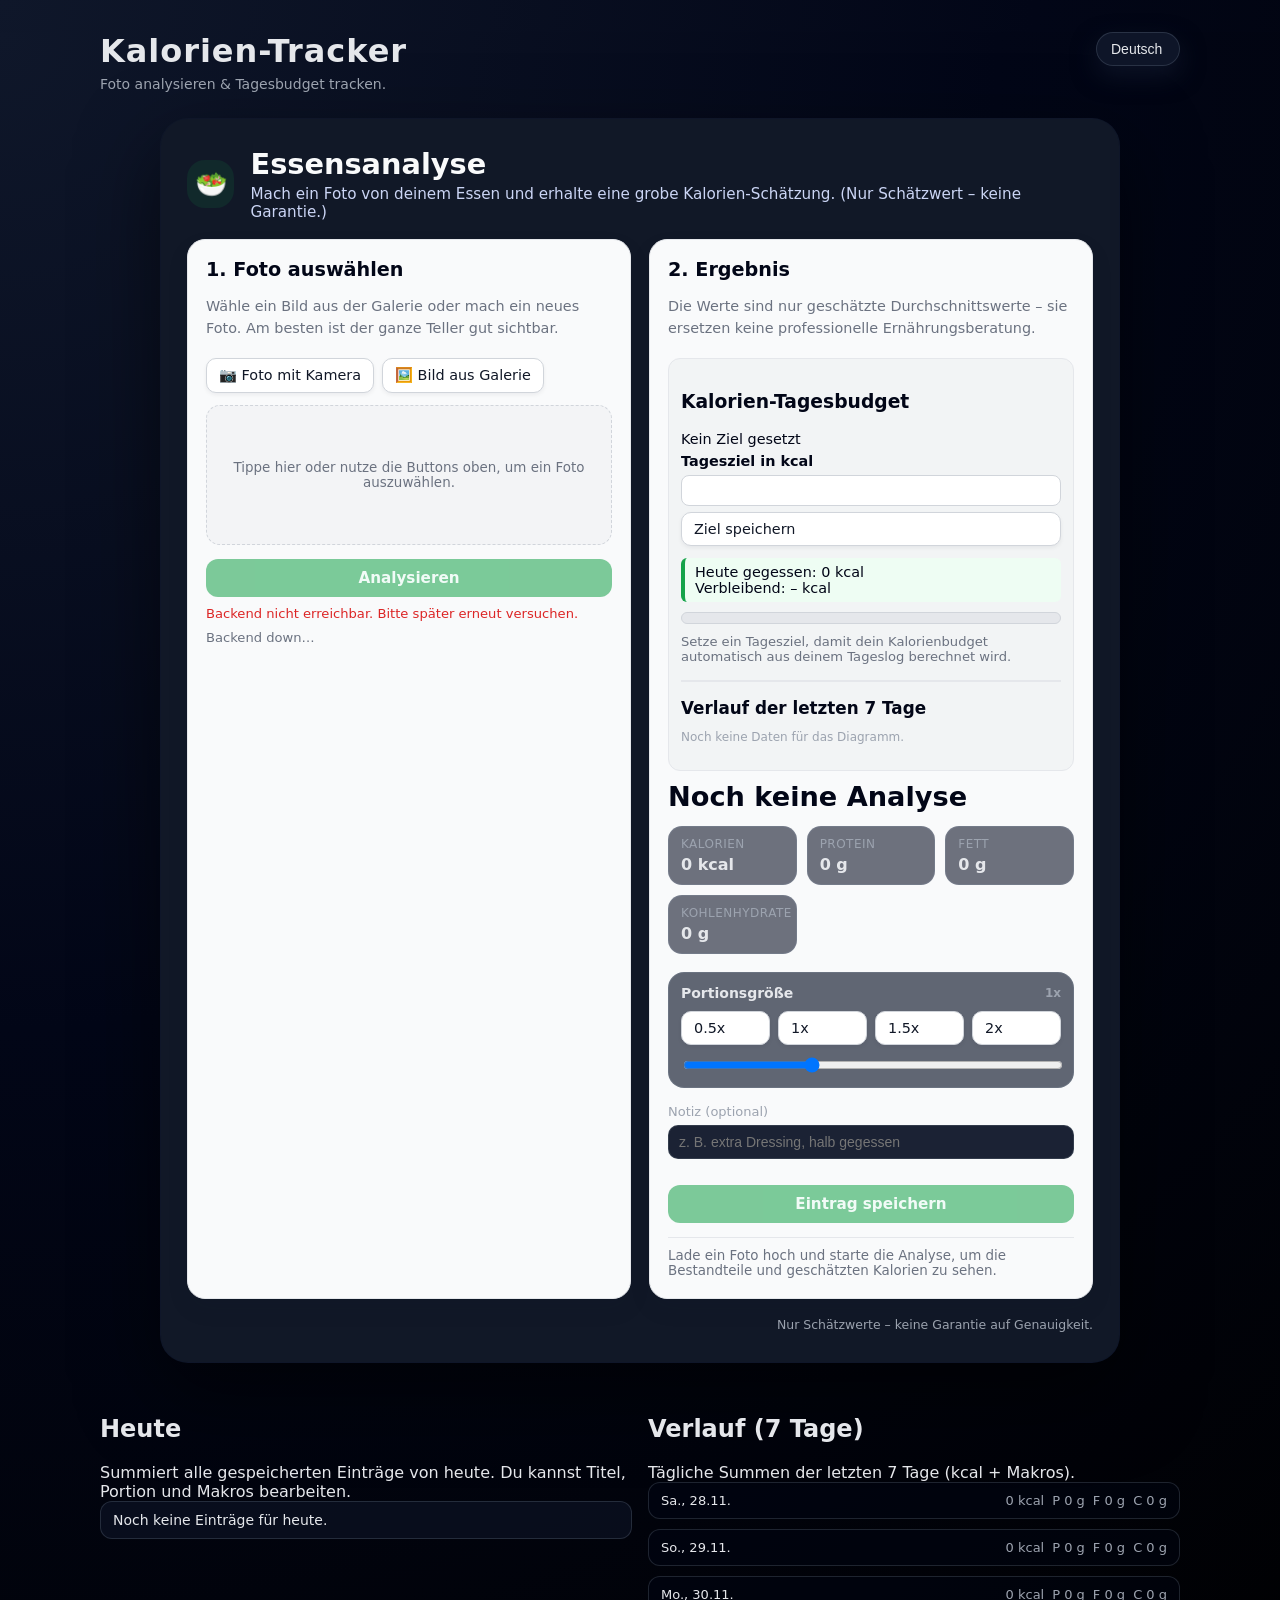
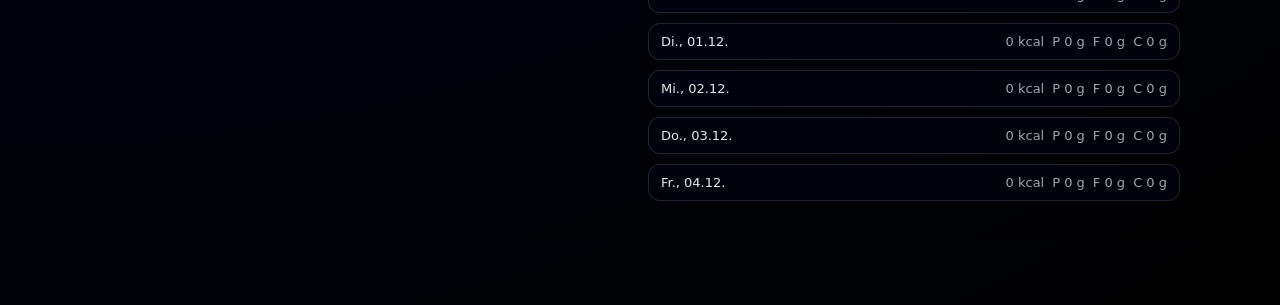
<file: index.html>
<!DOCTYPE html>
<html lang="de">

<head>
  <meta charset="UTF-8" />
  <meta name="viewport" content="width=device-width, initial-scale=1.0" />
  <title>Kalorien-Tracker</title>

  <!-- STYLES -->
  <link rel="stylesheet" href="style.css" />

  <!-- ✅ HTML lang früh setzen -->
  <script>
    (function () {
      try {
        const key = 'masterAssistantLangV1';
        const supported = ['de', 'en', 'fr', 'it'];
        const raw = localStorage.getItem(key);
        const lang = supported.includes(raw) ? raw : 'de';
        document.documentElement.lang = lang;
      } catch (e) {
        // Falls localStorage gesperrt ist: einfach auf 'de' lassen
      }
    })();
  </script>
</head>

<body>

  <noscript>
    <div class="module-card">
      <h2>JavaScript erforderlich</h2>
      <p class="section-subtitle">
        Diese App benötigt JavaScript, um zu funktionieren. Bitte aktiviere JavaScript in deinem Browser.
      </p>
    </div>
  </noscript>

  <div class="app-shell">

    <!-- HEADER -->
    <header class="app-header">

      <!-- LINKS: Titel + Subtitle -->
      <div class="app-header-left">
        <h1 class="app-title">Kalorien-Tracker</h1>
        <p class="app-subtitle">Foto analysieren &amp; Tagesbudget tracken.</p>
      </div>

      <!-- RECHTS: Sprachwahl -->
      <div class="app-header-right">
        <div class="app-lang-select">
          <select id="lang-select" aria-label="Sprache wählen">
            <option value="de">Deutsch</option>
            <option value="en">English</option>
            <option value="fr">Français</option>
            <option value="it">Italiano</option>
          </select>
        </div>
      </div>

    </header>

    <!-- ========================================================= -->
    <!--   APP: ESSENSANALYSE (Hauptscreen)                         -->
    <!-- ========================================================= -->

    <section id="section-diet" class="module-card">

      <!-- Diet-App Container -->
      <div class="diet-app">

        <!-- ✅ Loading Overlay (wird per JS ein-/ausgeblendet) -->
        <div id="diet-loading-overlay" class="diet-loading-overlay hidden" aria-live="polite" aria-busy="true">
          <div class="diet-loading-card">
            <div class="diet-spinner" aria-hidden="true"></div>
            <div class="diet-loading-title">Analysiere…</div>
            <div class="diet-loading-subtitle">Bitte kurz warten. Das kann ein paar Sekunden dauern.</div>
          </div>
        </div>

        <header>
          <div class="icon">🥗</div>
          <div>
            <h1>Essensanalyse</h1>
            <div class="subtitle">
              Mach ein Foto von deinem Essen und erhalte eine grobe Kalorien-Schätzung. (Nur Schätzwert – keine Garantie.)
            </div>
          </div>
        </header>

        <div class="grid">

          <!-- LEFT CARD -->
          <div class="card">
            <h2>1. Foto auswählen</h2>
            <div class="helper-text">
              Wähle ein Bild aus der Galerie oder mach ein neues Foto. Am besten ist der ganze Teller gut sichtbar.
            </div>

            <div class="button-row">
              <button type="button" class="secondary" id="diet-camera-btn">
                📷 Foto mit Kamera
              </button>
              <button type="button" class="secondary" id="diet-gallery-btn">
                🖼️ Bild aus Galerie
              </button>
            </div>

            <div class="upload-area" id="diet-upload-area">
              <div class="preview" id="diet-preview">
                <img id="diet-image-preview" alt="Vorschau" />
                <span id="diet-preview-name"></span>
              </div>
              <div class="items-placeholder" id="diet-upload-hint">
                Tippe hier oder nutze die Buttons oben, um ein Foto auszuwählen.
              </div>
            </div>

            <!-- File Input -->
            <input type="file" id="diet-file-input" accept="image/*" class="hidden-file-input" />

            <button class="primary" id="diet-analyze-btn" type="button" disabled>
              <span id="diet-btn-text">Analysieren</span>
            </button>

            <div class="status" id="diet-status"></div>
            <div class="status api-status" id="diet-api-status"></div>
          </div>

          <!-- RIGHT CARD -->
          <div class="card">
            <h2>2. Ergebnis</h2>
            <div class="helper-text">
              Die Werte sind nur geschätzte Durchschnittswerte – sie ersetzen keine professionelle Ernährungsberatung.
            </div>

            <!-- Kalorien-Tagesbudget -->
            <div class="daily-budget">
              <h3>Kalorien-Tagesbudget</h3>

              <div class="daily-budget-info">
                <span id="diet-budget-goal-label">Kein Ziel gesetzt</span>
              </div>

              <div class="daily-budget-row">
                <label for="diet-budget-goal">Tagesziel in kcal</label>
                <input id="diet-budget-goal" type="number" min="0" step="10" inputmode="numeric" />
                <button id="diet-budget-save" type="button" class="secondary">
                  Ziel speichern
                </button>
              </div>

              <div class="daily-budget-remaining" id="diet-budget-remaining-row" style="display:block;">
                Heute gegessen: <span id="diet-budget-today-consumed">0 kcal</span><br />
                Verbleibend: <span id="diet-budget-today-remaining">– kcal</span>
              </div>

              <div class="diet-budget-bar-outer" style="margin-top:10px;">
                <div id="diet-budget-bar-inner" class="diet-budget-bar-inner"></div>
              </div>

              <div id="diet-budget-warning" class="status" style="margin-top:10px;">
                Noch keine Einträge für heute – speichere Einträge, um dein Tagesbudget zu aktualisieren.
              </div>

              <div class="history-section" style="margin-top:16px;">
                <h3>Verlauf der letzten 7 Tage</h3>
                <div id="diet-budget-chart"></div>
              </div>
            </div>

            <!-- Ergebnis-Block -->
            <div class="pill" id="diet-daily-pill" style="display:none;">
              <span id="diet-daily-pill-text"></span>
            </div>

            <div class="result-total" id="diet-total-calories">Noch keine Analyse</div>
            <div class="macro-grid" id="diet-macro-grid">
              <div class="macro-card">
                <span class="macro-label">Kalorien</span>
                <span class="macro-value" id="diet-macro-calories">0 kcal</span>
              </div>
              <div class="macro-card">
                <span class="macro-label">Protein</span>
                <span class="macro-value" id="diet-macro-protein">0 g</span>
              </div>
              <div class="macro-card">
                <span class="macro-label">Fett</span>
                <span class="macro-value" id="diet-macro-fat">0 g</span>
              </div>
              <div class="macro-card">
                <span class="macro-label">Kohlenhydrate</span>
                <span class="macro-value" id="diet-macro-carbs">0 g</span>
              </div>
            </div>
            <div id="diet-macro-estimate-note" class="macro-estimate-note muted" style="display:none;">
              Makros geschätzt
            </div>
            <div class="result-note" id="diet-result-note"></div>

            <div class="portion-controls">
              <div class="portion-header">
                <span>Portionsgröße</span>
                <span id="diet-portion-label" class="muted">1x</span>
              </div>
              <div class="portion-buttons" id="diet-portion-buttons">
                <button type="button" class="secondary" data-multiplier="0.5">0.5x</button>
                <button type="button" class="secondary" data-multiplier="1">1x</button>
                <button type="button" class="secondary" data-multiplier="1.5">1.5x</button>
                <button type="button" class="secondary" data-multiplier="2">2x</button>
              </div>
              <input id="diet-portion-range" type="range" min="0.5" max="2" step="0.5" value="1" />
            </div>

            <label class="notes-field">
              Notiz (optional)
              <input id="diet-entry-notes" type="text" class="input-text" placeholder="z. B. extra Dressing, halb gegessen" />
            </label>

            <button id="diet-save-entry" type="button" class="primary" disabled>
              Eintrag speichern
            </button>

            <div class="items-list" id="diet-items-list">
              <div class="items-placeholder">
                Lade ein Foto hoch und starte die Analyse, um die Bestandteile und geschätzten Kalorien zu sehen.
              </div>
            </div>

            <!-- Debug (optional) -->
            <div id="diet-debug-toggle" style="margin-top:12px;" class="muted">Debug anzeigen</div>
            <div id="diet-debug-panel" style="display:none;">
              <pre id="diet-debug-content"></pre>
            </div>

          </div>
        </div>

        <div class="diet-footer">
          Nur Schätzwerte – keine Garantie auf Genauigkeit.
        </div>
      </div>

      <!-- Modal (Zutaten bearbeiten) -->
      <div id="diet-ingredient-modal" class="modal hidden">
        <div class="modal-content">
          <h3>Zutat bearbeiten</h3>

          <label class="modal-label">
            Name
            <input id="ingredient-name" class="input-text" type="text" />
          </label>

          <label class="modal-label">
            Gewicht (g)
            <input id="ingredient-weight" class="input-text" type="number" />
          </label>

          <label class="modal-label">
            Kalorien
            <input id="ingredient-calories" class="input-text" type="number" />
          </label>

          <div class="modal-actions">
            <button id="ingredient-cancel-btn" class="btn btn-secondary">
              Abbrechen
            </button>
            <button id="ingredient-save-btn" class="btn btn-primary">
              Speichern
            </button>
          </div>
        </div>
      </div>

      <div class="diet-log-grid">
        <div class="card">
          <h2>Heute</h2>
          <div class="helper-text">
            Summiert alle gespeicherten Einträge von heute. Du kannst Titel, Portion und Makros bearbeiten.
          </div>
          <div id="diet-today-summary" class="today-summary">Noch keine Einträge.</div>
          <div id="diet-today-entries" class="log-list"></div>
        </div>

        <div class="card">
          <h2>Verlauf (7 Tage)</h2>
          <div class="helper-text">
            Tägliche Summen der letzten 7 Tage (kcal + Makros).
          </div>
          <div id="diet-history-list" class="history-list"></div>
        </div>
      </div>

    </section>

  </div>

  <!-- SCRIPTS -->
  <script src="script.js"></script>

</body>

</html>
</file>
<file: style.css>
/* =====================================================================
   GLOBAL STYLES – THEME
   ===================================================================== */

*,
*::before,
*::after {
  box-sizing: border-box;
}

:root {
  --bg-body: #020617;
  --bg-card: #020617;
  --bg-card-soft: #0b1220;
  --bg-chip: #0f172a;
  --accent: #22c55e;
  --accent-soft: rgba(34, 197, 94, 0.12);
  --accent-strong: #16a34a;
  --accent-danger: #f97373;
  --border-soft: rgba(148, 163, 184, 0.2);
  --text-main: #e5e7eb;
  --text-muted: #9ca3af;
  --shadow-soft: 0 18px 40px rgba(15, 23, 42, 0.9);
  --radius-lg: 24px;
  --radius-md: 16px;
  --radius-pill: 999px;
}

html,
body {
  margin: 0;
  padding: 0;
  min-height: 100%;
  font-family: system-ui, -apple-system, BlinkMacSystemFont, "Segoe UI",
    sans-serif;
  color: var(--text-main);
  background:
    radial-gradient(circle at top left, #0f172a 0, #020617 45%, #000 100%);
}

/* =====================================================================
   LAYOUT
   ===================================================================== */

.app-shell {
  max-width: 1120px;
  margin: 32px auto 64px;
  padding: 0 20px 40px;
}

@media (max-width: 768px) {
  .app-shell {
    margin-top: 20px;
    padding-inline: 16px;
  }
}

/* Header: Links Titel/Subtitel, rechts Sprachwahl */
.app-header {
  margin-bottom: 24px;
  display: flex;
  align-items: flex-start;
  justify-content: space-between;
  gap: 16px;
}

.app-header-left {
  display: flex;
  flex-direction: column;
  min-width: 0;
}

.app-header-right {
  display: flex;
  align-items: center;
  justify-content: flex-end;
  flex: 0 0 auto;
}

/* Mobile: Sprache unter Titel */
@media (max-width: 520px) {
  .app-header {
    flex-direction: column;
    align-items: flex-start;
    gap: 10px;
  }

  .app-header-right {
    width: 100%;
    justify-content: flex-start;
  }
}

.app-title {
  font-size: 32px;
  font-weight: 700;
  letter-spacing: 0.03em;
  margin: 0 0 6px;
}

.app-subtitle {
  margin: 0;
  font-size: 14px;
  color: var(--text-muted);
}

/* =====================================================================
   Makro & Log UI
   ===================================================================== */

.macro-grid {
  margin: 14px 0 10px;
  display: grid;
  grid-template-columns: repeat(auto-fit, minmax(120px, 1fr));
  gap: 10px;
}

.macro-card {
  padding: 10px 12px;
  border-radius: 14px;
  background: rgba(15, 23, 42, 0.6);
  border: 1px solid var(--border-soft);
  display: flex;
  flex-direction: column;
  gap: 4px;
}

.macro-label {
  font-size: 12px;
  color: var(--text-muted);
  text-transform: uppercase;
  letter-spacing: 0.04em;
}

.macro-value {
  font-size: 16px;
  font-weight: 600;
}

.macro-estimate-note {
  font-size: 12px;
  color: var(--text-muted);
  margin-bottom: 6px;
}

.portion-controls {
  margin: 14px 0 16px;
  padding: 12px;
  border-radius: 16px;
  background: rgba(15, 23, 42, 0.65);
  border: 1px solid var(--border-soft);
  display: flex;
  flex-direction: column;
  gap: 10px;
}

.portion-header {
  display: flex;
  align-items: center;
  justify-content: space-between;
  font-size: 14px;
  font-weight: 600;
}

.portion-buttons {
  display: flex;
  flex-wrap: wrap;
  gap: 8px;
}

.portion-buttons button {
  flex: 1 1 72px;
}

.portion-buttons button.is-active {
  border-color: var(--accent);
  background: var(--accent-soft);
  color: var(--accent);
}

.portion-controls input[type="range"] {
  width: 100%;
}

.notes-field {
  display: flex;
  flex-direction: column;
  gap: 6px;
  margin-bottom: 12px;
  font-size: 13px;
  color: var(--text-muted);
}

.input-group {
  display: flex;
  flex-direction: column;
  gap: 6px;
  font-size: 12px;
  color: var(--text-muted);
}

.diet-log-grid {
  margin-top: 18px;
  display: grid;
  grid-template-columns: repeat(auto-fit, minmax(280px, 1fr));
  gap: 16px;
}

.today-summary {
  padding: 10px 12px;
  border-radius: 12px;
  border: 1px solid var(--border-soft);
  background: rgba(15, 23, 42, 0.55);
  margin-bottom: 12px;
  font-size: 14px;
}

.log-list,
.history-list {
  display: flex;
  flex-direction: column;
  gap: 10px;
}

.log-entry {
  padding: 12px;
  border-radius: 14px;
  border: 1px solid var(--border-soft);
  background: rgba(2, 6, 23, 0.45);
  display: flex;
  flex-direction: column;
  gap: 8px;
}

.log-entry-header {
  display: flex;
  align-items: flex-start;
  justify-content: space-between;
  gap: 10px;
}

.log-entry-title {
  font-weight: 600;
  font-size: 15px;
}

.log-entry-meta {
  font-size: 12px;
  color: var(--text-muted);
}

.log-entry-macros {
  display: flex;
  flex-wrap: wrap;
  gap: 8px;
  font-size: 13px;
}

.log-entry-actions {
  display: flex;
  flex-wrap: wrap;
  gap: 8px;
}

.log-entry-actions button {
  flex: 1 1 90px;
}

.log-entry-inputs {
  display: grid;
  grid-template-columns: repeat(auto-fit, minmax(120px, 1fr));
  gap: 8px;
}

.history-row {
  display: flex;
  justify-content: space-between;
  align-items: center;
  gap: 12px;
  padding: 10px 12px;
  border-radius: 12px;
  border: 1px solid var(--border-soft);
  background: rgba(2, 6, 23, 0.35);
  font-size: 13px;
}

.history-macros {
  display: flex;
  flex-wrap: wrap;
  gap: 8px;
  color: var(--text-muted);
}

.api-status {
  font-size: 12px;
  color: var(--text-muted);
}

/* =====================================================================
   HEADER: Sprachwahl
   ===================================================================== */

.app-lang-select {
  margin-top: 0;
}

.app-lang-select select {
  appearance: none;
  border: 1px solid var(--border-soft);
  border-radius: var(--radius-pill);
  padding: 8px 14px;
  background: rgba(15, 23, 42, 0.94);
  color: var(--text-main);
  font-size: 14px;
  font-weight: 500;
  cursor: pointer;
  box-shadow: 0 10px 25px rgba(15, 23, 42, 0.8);
  outline: none;
  transition:
    background 0.18s ease,
    border-color 0.18s ease,
    transform 0.1s ease;
}

.app-lang-select select:hover {
  transform: translateY(-1px);
  border-color: rgba(148, 163, 184, 0.4);
}

.app-lang-select select:focus {
  border-color: var(--accent);
  box-shadow: 0 0 0 1px rgba(34, 197, 94, 0.6);
}

/* =====================================================================
   GENERISCHE MODULE-KARTEN (Noscript & Container)
   ===================================================================== */

.module-card {
  margin-top: 26px;
  padding: 22px 22px 26px;
  border-radius: var(--radius-lg);
  background: radial-gradient(circle at top left, #020617, #020617 60%, #000);
  border: 1px solid rgba(148, 163, 184, 0.18);
  box-shadow: var(--shadow-soft);
}

/* ✅ FIX: Nur direkte Modul-Überschriften der Outer-Cards stylen
   (nicht die Diet-Karten "1. Foto auswählen" etc.) */
.module-card > h2 {
  margin: 0 0 6px;
  font-size: 20px;
  font-weight: 600;
}

.module-card .section-subtitle {
  margin: 0 0 18px;
  font-size: 13px;
  color: var(--text-muted);
}

/* =====================================================================
   generische Formular-Elemente
   ===================================================================== */

.input-text,
.input-select {
  width: 100%;
  padding: 8px 10px;
  border-radius: 10px;
  border: 1px solid rgba(55, 65, 81, 0.8);
  background: rgba(15, 23, 42, 0.95);
  color: var(--text-main);
  font-size: 14px;
  outline: none;
}

.input-text:focus,
.input-select:focus {
  border-color: var(--accent);
  box-shadow: 0 0 0 1px rgba(34, 197, 94, 0.6);
}

textarea.input-text {
  resize: vertical;
  min-height: 80px;
}

/* =====================================================================
   Buttons (nur falls irgendwo verwendet)
   ===================================================================== */

.btn {
  appearance: none;
  border-radius: var(--radius-pill);
  border: none;
  padding: 8px 18px;
  font-size: 14px;
  font-weight: 500;
  cursor: pointer;
  transition:
    transform 0.08s ease,
    box-shadow 0.08s ease,
    background 0.12s ease;
}

.btn-primary {
  background: linear-gradient(135deg, #22c55e, #16a34a);
  color: #022c22;
  box-shadow: 0 10px 25px rgba(22, 163, 74, 0.55);
}

.btn-primary:hover {
  transform: translateY(-1px);
  box-shadow: 0 14px 30px rgba(22, 163, 74, 0.7);
}

.btn-primary:disabled {
  opacity: 0.5;
  cursor: default;
  box-shadow: none;
  transform: none;
}

.btn-secondary {
  background: rgba(15, 23, 42, 0.9);
  color: var(--text-main);
  border: 1px solid rgba(148, 163, 184, 0.3);
}

.btn-secondary:hover {
  background: #020617;
}

/* Kleinkram */
.muted {
  color: var(--text-muted);
  font-size: 12px;
}

.hidden {
  display: none !important;
}

/* =====================================================================
   DIÄT-APP STYLING (Haupt-App)
   ===================================================================== */

/* eigene Farb-Variablen nur innerhalb des Diet-Sections */
#section-diet {
  --bg: #0f172a;
  --bg-soft: #111827;
  --bg-card: #f9fafb;
  --accent: #16a34a;
  --accent-soft: rgba(22, 163, 74, 0.12);
  --border: #e5e7eb;
  --text-main-diet: #020617;
  --text-muted-diet: #6b7280;
  --danger: #dc2626;
}

/* Modulkarte für Diät-App selbst durchsichtig machen,
   damit die eingebaute App ihre eigene Karte bildet */
#section-diet.module-card {
  padding: 0;
  background: transparent;
  border: none;
  box-shadow: none;
}

/* App-Container */
#section-diet .diet-app {
  max-width: 960px;
  margin: 0 auto 32px;
  background: var(--bg-soft);
  border-radius: 28px;
  padding: 28px 26px 30px;
  box-shadow: 0 30px 80px rgba(0, 0, 0, 0.55);
  border: 1px solid rgba(15, 23, 42, 0.9);
}

/* Header innerhalb der Diät-App */
#section-diet .diet-app header {
  display: flex;
  align-items: center;
  gap: 16px;
  margin-bottom: 18px;
}

#section-diet .diet-app header .icon {
  width: 48px;
  height: 48px;
  border-radius: 18px;
  background: var(--accent-soft);
  display: flex;
  align-items: center;
  justify-content: center;
  font-size: 26px;
}

#section-diet .diet-app h1 {
  margin: 0;
  font-size: 1.8rem;
  color: #f9fafb;
}

#section-diet .diet-app .subtitle {
  margin-top: 4px;
  font-size: 0.95rem;
  color: #cbd5f5;
}

/* Layout: 1 oder 2 Spalten */
#section-diet .diet-app .grid {
  display: grid;
  grid-template-columns: minmax(0, 1.05fr) minmax(0, 1.05fr);
  gap: 18px;
  margin-top: 12px;
}

@media (max-width: 860px) {
  #section-diet .diet-app {
    padding: 20px 18px 24px;
    border-radius: 22px;
  }

  #section-diet .diet-app .grid {
    grid-template-columns: minmax(0, 1fr);
  }

  #section-diet .diet-app header {
    align-items: flex-start;
  }

  #section-diet .diet-app h1 {
    font-size: 1.5rem;
  }
}

/* Karten */
#section-diet .diet-app .card {
  background: var(--bg-card);
  border-radius: 18px;
  padding: 18px 18px 20px;
  border: 1px solid var(--border);
  box-shadow: 0 10px 22px rgba(15, 23, 42, 0.08);
  position: relative; /* ✅ nötig für Loading-Overlay */
}

#section-diet .diet-app .card h2 {
  margin: 0 0 14px;
  font-size: 1.2rem;
  color: var(--text-main-diet);
}

#section-diet .diet-app .helper-text {
  font-size: 0.9rem;
  color: var(--text-muted-diet);
  margin-bottom: 18px;
  line-height: 1.55;
}

/* Button-Reihe */
#section-diet .diet-app .button-row {
  display: flex;
  flex-wrap: wrap;
  gap: 8px;
  margin-bottom: 12px;
}

#section-diet button {
  font-family: inherit;
  font-size: 0.9rem;
}

/* Primärer Button (Analyse starten) */
#section-diet button.primary {
  width: 100%;
  margin-top: 14px;
  border: none;
  border-radius: 12px;
  padding: 10px 18px;
  background: var(--accent);
  color: #ecfdf5;
  font-weight: 600;
  font-size: 0.95rem;
  cursor: pointer;
  display: inline-flex;
  align-items: center;
  justify-content: center;
  gap: 8px;
  box-shadow: 0 6px 12px rgba(22, 163, 74, 0.35);
  transition: transform 0.1s ease, box-shadow 0.1s ease, background 0.1s ease;
}

#section-diet button.primary:hover {
  background: #15803d;
  transform: translateY(-1px);
  box-shadow: 0 10px 18px rgba(22, 163, 74, 0.45);
}

#section-diet button.primary:disabled {
  opacity: 0.55;
  cursor: default;
  box-shadow: none;
  transform: none;
}

/* Sekundäre Buttons */
#section-diet button.secondary {
  border-radius: 10px;
  border: 1px solid #d1d5db;
  padding: 8px 12px;
  background: #ffffff;
  color: #111827;
  font-weight: 500;
  cursor: pointer;
  display: inline-flex;
  align-items: center;
  gap: 6px;
  box-shadow: 0 2px 4px rgba(15, 23, 42, 0.06);
  transition: background 0.1s ease, box-shadow 0.1s ease, transform 0.1s ease;
}

#section-diet button.secondary:hover {
  background: #f3f4f6;
  transform: translateY(-1px);
  box-shadow: 0 4px 8px rgba(15, 23, 42, 0.12);
}

#section-diet button.secondary:disabled {
  opacity: 0.6;
  cursor: default;
  box-shadow: none;
  transform: none;
}

/* Upload-Bereich */
#section-diet .upload-area {
  border-radius: 14px;
  border: 1px dashed #d1d5db;
  padding: 14px 12px;
  background: #f3f4f6;
  text-align: center;
  min-height: 140px;
  display: flex;
  align-items: center;
  justify-content: center;
}

/* Versteckte Datei-Inputs */
#section-diet .hidden-file-input {
  position: absolute;
  width: 1px;
  height: 1px;
  opacity: 0;
  left: -9999px;
}

/* Vorschau */
#section-diet .preview {
  margin-top: 4px;
  display: none;
  flex-direction: column;
  align-items: center;
  gap: 6px;
}

#section-diet .preview img {
  max-width: 100%;
  max-height: 220px;
  border-radius: 12px;
  border: 1px solid #e5e7eb;
  object-fit: cover;
}

#section-diet .preview span {
  font-size: 0.78rem;
  color: var(--text-muted-diet);
}

/* Status */
#section-diet .status {
  margin-top: 9px;
  font-size: 0.82rem;
  color: var(--text-muted-diet);
  min-height: 1.1em;
}

#section-diet .status.error {
  color: var(--danger);
}

/* Ergebnisbereich / Tagesziel */
#section-diet .daily-budget {
  margin-top: 12px;
  padding: 14px 12px;
  border-radius: 12px;
  background: #f2f4f5;
  border: 1px solid #e5e7eb;
  color: var(--text-main-diet);
}

#section-diet .daily-budget h3,
#section-diet .daily-budget h4 {
  color: var(--text-main-diet);
  opacity: 1;
}

#section-diet .daily-budget-info {
  margin-bottom: 6px;
  font-size: 0.9rem;
  font-weight: 500;
  color: var(--text-main-diet);
}

#section-diet .daily-budget-row {
  display: flex;
  flex-direction: column;
  align-items: stretch;
  gap: 6px;
  margin-bottom: 12px;
  color: var(--text-main-diet);
}

#section-diet .daily-budget-row label {
  color: var(--text-main-diet);
  opacity: 1;
  font-weight: 600;
  font-size: 0.9rem;
}

#section-diet .daily-budget-row input {
  width: 100%;
  max-width: 100%;
  padding: 6px 10px;
  border-radius: 8px;
  font-size: 0.95rem;
  border: 1px solid #d1d5db;
  box-sizing: border-box;
}

#section-diet #diet-budget-goal::placeholder {
  color: rgba(2, 6, 23, 0.55);
  opacity: 1;
}

#section-diet #diet-budget-goal-label {
  color: var(--text-main-diet);
  opacity: 1;
}

#section-diet .daily-budget-remaining {
  font-size: 0.9rem;
  margin-bottom: 10px;
  padding: 6px 10px;
  background: #eefdf3;
  border-left: 4px solid var(--accent);
  border-radius: 6px;
  color: var(--text-main-diet);
}

/* Budget Progress-Bar */
#section-diet .diet-budget-bar-outer {
  width: 100%;
  height: 12px;
  border-radius: 999px;
  background: #e5e7eb;
  overflow: hidden;
  border: 1px solid #d1d5db;
}

#section-diet .diet-budget-bar-inner {
  height: 100%;
  width: 0%;
  background: var(--accent);
  transition: width 0.25s ease;
}

#section-diet .diet-budget-bar-inner.over {
  background: #dc2626;
}

/* Hinweis/Chart Text */
#section-diet #diet-budget-warning,
#section-diet #diet-budget-chart {
  color: var(--text-muted-diet);
  opacity: 1;
}

/* Pill */
#section-diet .pill {
  display: inline-flex;
  align-items: center;
  gap: 6px;
  padding: 6px 11px;
  border-radius: 12px;
  background: rgba(59, 130, 246, 0.08);
  color: #1d4ed8;
  font-size: 0.85rem;
  margin-top: 4px;
  margin-bottom: 14px;
}

/* Gesamt-Kalorien */
#section-diet .result-total {
  font-size: 1.7rem;
  font-weight: 700;
  margin: 10px 0 6px;
  color: var(--text-main-diet);
}

/* Beschreibung */
#section-diet .result-note {
  font-size: 0.9rem;
  color: var(--text-muted-diet);
  margin-bottom: 18px;
  line-height: 1.55;
}

/* Liste der Bestandteile */
#section-diet .items-list {
  margin-top: 14px;
  border-top: 1px solid #e5e7eb;
  padding-top: 10px;
  max-height: 260px;
  overflow: auto;
}

#section-diet .items-placeholder {
  font-size: 0.84rem;
  color: var(--text-muted-diet);
}

#section-diet .item-row {
  display: flex;
  justify-content: space-between;
  align-items: flex-start;
  gap: 8px;
  padding: 6px 0;
  border-bottom: 1px dashed #e5e7eb;
  font-size: 0.9rem;
}

#section-diet .item-left {
  flex: 1 1 auto;
}

#section-diet .item-name {
  font-weight: 500;
  color: var(--text-main-diet);
}

#section-diet .item-comment {
  font-size: 0.78rem;
  color: var(--text-muted-diet);
  margin-top: 2px;
  line-height: 1.35;
}

#section-diet .item-cal {
  flex: 0 0 auto;
  font-weight: 600;
  font-size: 0.88rem;
  color: #ca8a04;
}

/* Verlauf */
#section-diet .history-section {
  margin-top: 20px;
  padding-top: 16px;
  border-top: 2px solid #e5e7eb;
}

#section-diet .history-section h3 {
  margin: 0 0 8px;
  font-size: 1.05rem;
  font-weight: 700;
  color: var(--text-main-diet);
}

#section-diet .diet-chart-row {
  display: grid;
  grid-template-columns: repeat(7, minmax(0, 1fr));
  gap: 10px;
  align-items: end;
  height: 140px;
  margin-top: 10px;
}

#section-diet .diet-chart-col {
  display: flex;
  flex-direction: column;
  align-items: center;
  gap: 6px;
  height: 100%;
}

#section-diet .diet-chart-value {
  font-size: 12px;
  color: var(--text-main-diet);
  font-variant-numeric: tabular-nums;
  min-height: 16px;
}

#section-diet .diet-chart-bar {
  width: 100%;
  border-radius: 10px;
  background: rgba(22, 163, 74, 0.35);
  border: 1px solid rgba(22, 163, 74, 0.35);
}

#section-diet .diet-chart-label {
  font-size: 12px;
  color: var(--text-muted-diet);
}

/* Footer der Diät-App */
#section-diet .diet-footer {
  margin-top: 18px;
  font-size: 0.78rem;
  color: #9ca3af;
  text-align: right;
}

/* =====================================================================
   ✅ POLISH: Kalorien-Tracker UI – Inputs, Upload, Debug, Mobile
   ===================================================================== */

/* Upload-Area fühlt sich klickbar an */
#section-diet .upload-area {
  cursor: pointer;
  transition: transform 0.08s ease, box-shadow 0.12s ease, background 0.12s ease, border-color 0.12s ease;
}

#section-diet .upload-area:hover {
  background: #eef2f7;
  border-color: #cbd5e1;
  transform: translateY(-1px);
  box-shadow: 0 6px 14px rgba(15, 23, 42, 0.08);
}

#section-diet .upload-area:active {
  transform: translateY(0px);
}

/* Zutatenliste: Calorie-Input sauber stylen */
#section-diet .item-cal-input {
  width: 84px;
  padding: 6px 8px;
  border-radius: 10px;
  border: 1px solid #d1d5db;
  background: #ffffff;
  color: var(--text-main-diet);
  font-size: 0.9rem;
  font-weight: 600;
  outline: none;
  text-align: right;
  box-shadow: 0 2px 4px rgba(15, 23, 42, 0.06);
}

#section-diet .item-cal-input:focus {
  border-color: rgba(22, 163, 74, 0.7);
  box-shadow: 0 0 0 2px rgba(22, 163, 74, 0.18);
}

/* Debug: Toggle klickbar + Panel hübsch */
#section-diet #diet-debug-toggle {
  cursor: pointer;
  user-select: none;
  display: inline-block;
  padding: 6px 10px;
  border-radius: 10px;
  border: 1px solid #e5e7eb;
  background: rgba(2, 6, 23, 0.04);
  transition: background 0.12s ease, transform 0.08s ease;
}

#section-diet #diet-debug-toggle:hover {
  background: rgba(2, 6, 23, 0.06);
  transform: translateY(-1px);
}

#section-diet #diet-debug-panel {
  margin-top: 10px;
  border: 1px solid #e5e7eb;
  border-radius: 12px;
  background: #ffffff;
  padding: 10px 12px;
  max-height: 260px;
  overflow: auto;
}

#section-diet #diet-debug-panel pre {
  margin: 0;
  font-size: 12px;
  line-height: 1.4;
  color: #0f172a;
  white-space: pre-wrap;
  word-break: break-word;
}

/* Zutatenliste + Debug: Scrollbar dezent (Chromium/WebKit) */
#section-diet .items-list::-webkit-scrollbar,
#section-diet #diet-debug-panel::-webkit-scrollbar {
  width: 10px;
}

#section-diet .items-list::-webkit-scrollbar-thumb,
#section-diet #diet-debug-panel::-webkit-scrollbar-thumb {
  background: rgba(15, 23, 42, 0.18);
  border-radius: 999px;
}

#section-diet .items-list::-webkit-scrollbar-track,
#section-diet #diet-debug-panel::-webkit-scrollbar-track {
  background: rgba(15, 23, 42, 0.05);
  border-radius: 999px;
}

/* Mobile: Buttons untereinander (besser bedienbar) */
@media (max-width: 520px) {
  #section-diet .diet-app .button-row {
    flex-direction: column;
  }

  #section-diet button.secondary {
    width: 100%;
    justify-content: center;
  }
}

/* =====================================================================
   ✅ A) Loading Overlay + Spinner (für „Analyse läuft…“)
   ===================================================================== */

/*
  Dieses Overlay wird von script.js während der Analyse in die linke Karte
  (Foto auswählen) injiziert und wieder entfernt/toggle.
*/
#section-diet .diet-loading-overlay {
  position: absolute;
  inset: 0;
  border-radius: 18px;
  background: rgba(249, 250, 251, 0.78);
  backdrop-filter: blur(6px);
  -webkit-backdrop-filter: blur(6px);
  display: flex;
  align-items: center;
  justify-content: center;
  z-index: 50;
}

#section-diet .diet-loading-box {
  display: flex;
  flex-direction: column;
  align-items: center;
  gap: 10px;
  padding: 14px 16px;
  border-radius: 14px;
  border: 1px solid rgba(209, 213, 219, 0.9);
  background: rgba(255, 255, 255, 0.92);
  box-shadow: 0 18px 40px rgba(15, 23, 42, 0.12);
  color: var(--text-main-diet);
}

#section-diet .diet-spinner {
  width: 26px;
  height: 26px;
  border-radius: 999px;
  border: 3px solid rgba(22, 163, 74, 0.18);
  border-top-color: rgba(22, 163, 74, 0.95);
  animation: dietSpin 0.9s linear infinite;
}

#section-diet .diet-loading-text {
  font-size: 13px;
  font-weight: 600;
  color: #0f172a;
}

#section-diet .diet-loading-subtext {
  font-size: 12px;
  color: #6b7280;
  text-align: center;
  max-width: 260px;
  line-height: 1.35;
}

@keyframes dietSpin {
  to { transform: rotate(360deg); }
}

@media (prefers-reduced-motion: reduce) {
  #section-diet .diet-spinner {
    animation: none;
  }
}

/* =====================================================================
   ✅ B) Optional: Toast Styling (script.js nutzt Inline-Styles, aber CSS als Fallback)
   ===================================================================== */

#diet-toast {
  position: fixed;
  left: 50%;
  bottom: 18px;
  transform: translateX(-50%);
  max-width: 92vw;
  width: 520px;
  padding: 10px 12px;
  border-radius: 12px;
  background: rgba(2, 6, 23, 0.95);
  border: 1px solid rgba(148, 163, 184, 0.25);
  box-shadow: 0 18px 40px rgba(0, 0, 0, 0.55);
  color: #e5e7eb;
  font-size: 13px;
  z-index: 9999;
  display: none;
  backdrop-filter: blur(6px);
  -webkit-backdrop-filter: blur(6px);
}

/* Inputs: Nummern-Pfeile ausblenden (Chromium/WebKit + Firefox) */
#section-diet input[type="number"]::-webkit-outer-spin-button,
#section-diet input[type="number"]::-webkit-inner-spin-button {
  -webkit-appearance: none;
  margin: 0;
}
#section-diet input[type="number"] {
  -moz-appearance: textfield;
  appearance: textfield;
}

/* Accessibility: sichtbarer Fokus */
#section-diet button:focus-visible,
.app-lang-select select:focus-visible {
  outline: 2px solid rgba(22, 163, 74, 0.55);
  outline-offset: 2px;
}
</file>
